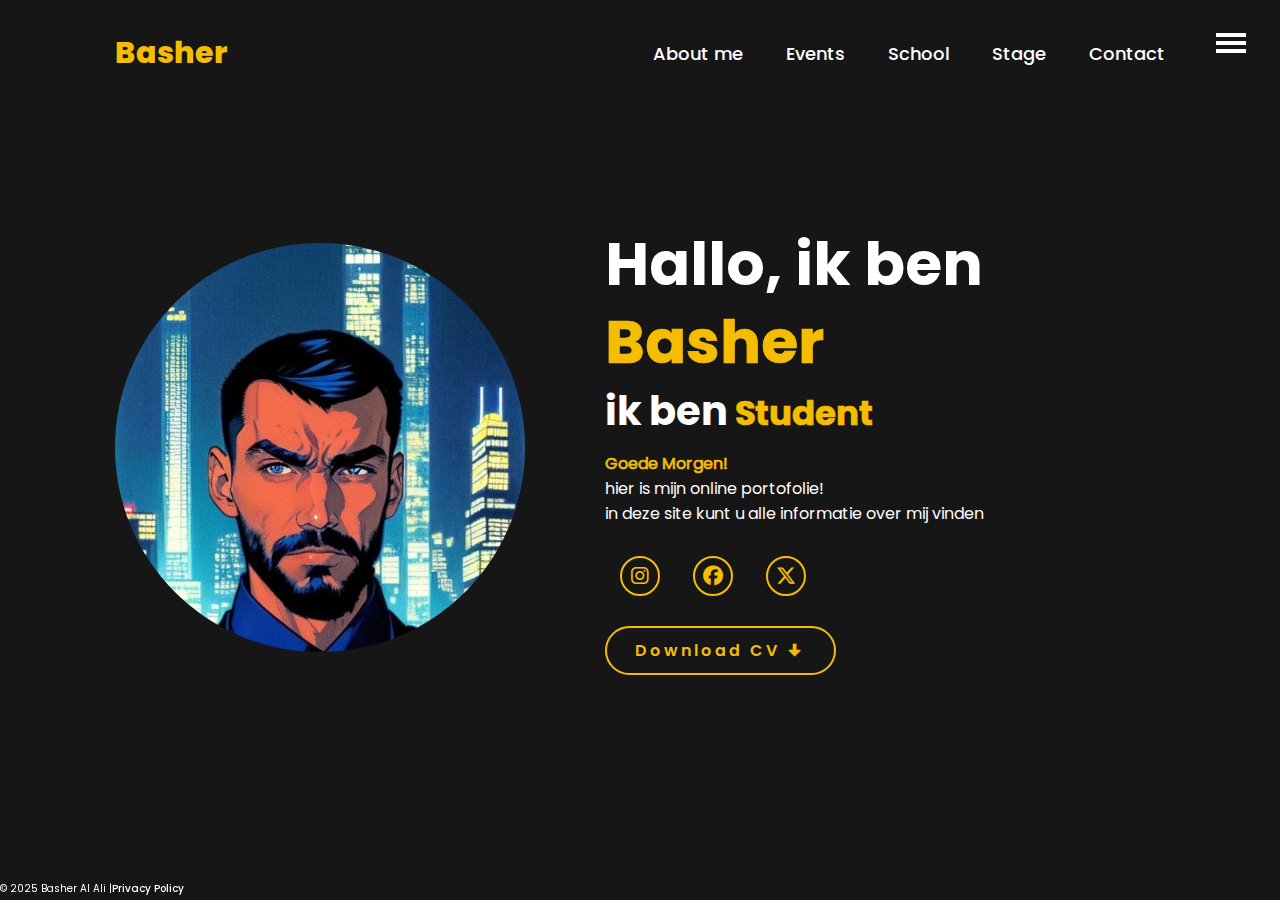
<file: index.html>
<!DOCTYPE html>
<html lang="en">
<head>
    <meta name="description" content="The most awesome person you have ever meet">
    <meta charset="UTF-8">
    <meta name="viewport" content="width=device-width, initial-scale=1.0">
    <link rel="stylesheet" href="style.css">
    <title>J7EEM</title>
    <link rel="icon" type="image/x-icon" href="photo/2.PNG">
</head>
<body>

  <header>
    <a href="pagina1.html" class="logo">Basher</a>
    <nav>
        <a href="aboutme.html" class="active">About me</a>
        <a href="events.html">Events</a>
        <a href="opleidingen.html" class="active">School</a>
        <a href="stage.html" class="active">Stage</a>
        <a href="contacts.html" class="active">Contact</a>
    <div class="navigation">
        <button class="hamburger" onclick="show()">
            
            <div id="bar1" class="bar"></div>
            <div id="bar2" class="bar"></div>
            <div id="bar3" class="bar"></div>
        </button>

        <nav>
                <button id="btn-switch">
                                <svg xmlns="http://www.w3.org/2000/svg" height="24px" viewBox="0 -960 960 960" width="24px" fill="#f5bd02"><path d="M480-280q-83 0-141.5-58.5T280-480q0-83 58.5-141.5T480-680q83 0 141.5 58.5T680-480q0 83-58.5 141.5T480-280ZM200-440H40v-80h160v80Zm720 0H760v-80h160v80ZM440-760v-160h80v160h-80Zm0 720v-160h80v160h-80ZM256-650l-101-97 57-59 96 100-52 56Zm492 496-97-101 53-55 101 97-57 59Zm-98-550 97-101 59 57-100 96-56-52ZM154-212l101-97 55 53-97 101-59-57Z"/></svg>
                                <svg xmlns="http://www.w3.org/2000/svg" height="24px" viewBox="0 -960 960 960" width="24px" fill="#f5bd02"><path d="M480-120q-150 0-255-105T120-480q0-150 105-255t255-105q14 0 27.5 1t26.5 3q-41 29-65.5 75.5T444-660q0 90 63 153t153 63q55 0 101-24.5t75-65.5q2 13 3 26.5t1 27.5q0 150-105 255T480-120Z"/></svg>
                </button>
            <ul>
                <li><a href="index.html">Home</a></li>
                <li><a href="aboutme.html">About</a></li>
                <li><a href="events.html">Event</a></li>
                <li><a href="contacts.html">Contact</a></li>
                
            </ul>
        </nav>

    </div>

    </nav>
  </header>
  <section id="home" class="home">
    <div class="home-img">
        <img src="photo/IMG_8613.JPG" alt="mijn photo">
    </div>
    <div class="home-content">
        <h1>Hallo, ik ben <span>Basher</span></h1>
        <h2 class="typing-text">ik ben <span></span></h2>
        <span><p id="groet"></p></span>
          <p> hier is mijn online portofolie!</p>
        <p>in deze site kunt u alle informatie over mij vinden</p>
        <div class="social-icons">
            <a href="https://www.instagram.com/j7eem1" aria-label="instagram"><i class="fa-brands fa-instagram"></i></a>
            <a href="https://www.facebook.com/share/1Bqg8HzAvg/?mibextid=wwXIfr" aria-label="facebook"><i class="fa-brands fa-facebook"></i></a>
            <a href="https://x.com/bux_t1" aria-label="x"><i class="fa-brands fa-x-twitter"></i></a>
        </div>
        <a href="#" class="btn">Download CV &#129035;</a>
    </div>

           </div>
    </section>
    <div id="consent-popup" class="hidden">
        <p>By using this site you agree to our <a class="coo" href="privacy.html">Terms and Conditions</a>.
            Please <a id="accept" href="#">Accept</a> these before using the site.
        </p>
    </div>
  </section>
  <footer>
      <p>© 2025 Basher Al Ali | </p>
      <a href="privacy.html" class="active"> Privacy Policy</a>
  </footer>
  <script src="SCRIPT.JS"></script>
</body>
</html>
</file>
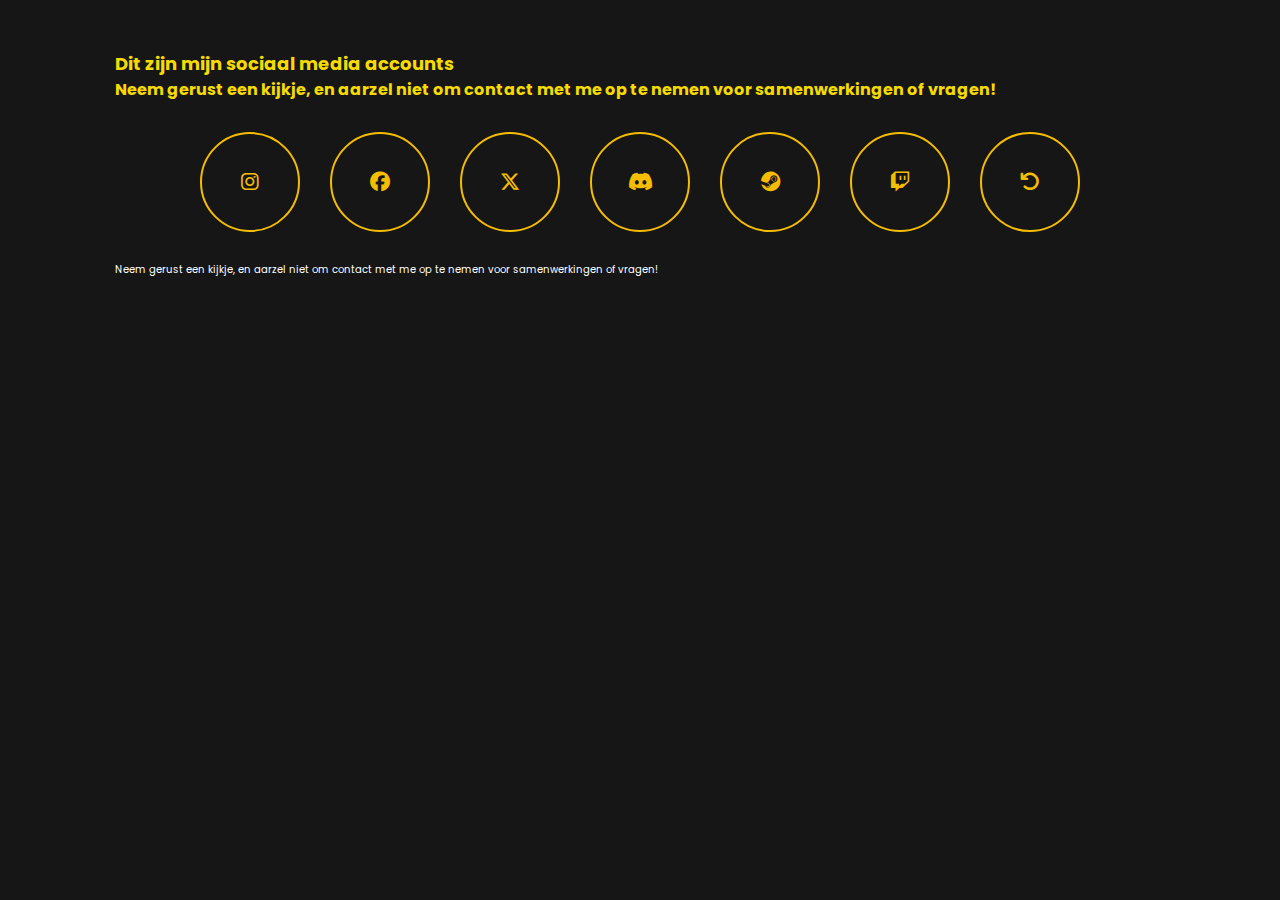
<file: contacts.html>
<link rel="stylesheet" href="style.css">
<body>
    
<section>
    <h1 style="color: #f5db02;font-size: large; "> Dit zijn mijn sociaal media accounts</h1>
    <h2 style="color: #f5db02; font-size: medium;">Neem gerust een kijkje, en aarzel niet om contact met me op te nemen voor samenwerkingen of vragen!</h2>
    <div class="social-icons2">
            <a href="https://www.instagram.com/j7eem1" aria-label="instagram"><i class="fa-brands fa-instagram"></i></a>
            <a href="https://www.facebook.com/share/1Bqg8HzAvg/?mibextid=wwXIfr" aria-label="facebook"><i class="fa-brands fa-facebook"></i></a>
            <a href="https://x.com/bux_t1" aria-label="x"><i class="fa-brands fa-x-twitter"></i></a> 
            <a href="https://discord.gg/QpkSNBaB" aria-label="Discord"><i class="fa-brands fa-discord"></i></a>
            <a href="https://steamcommunity.com/profiles/76561198994710002/" aria-label="steam"><i class="fa-brands fa-steam"></i></a>
            <a href="https://www.twitch.tv/j7eem2" aria-label="twitch"><i class="fa-brands fa-twitch"></i></a>
            <a href="index.html" aria-label="fa-arrow-rotate-left"><i class="fa-solid fa-arrow-rotate-left"></i></a>
    </div>
    <p>Neem gerust een kijkje, en aarzel niet om contact met me op te nemen voor samenwerkingen of vragen!</p>
</section>
</body>
</file>
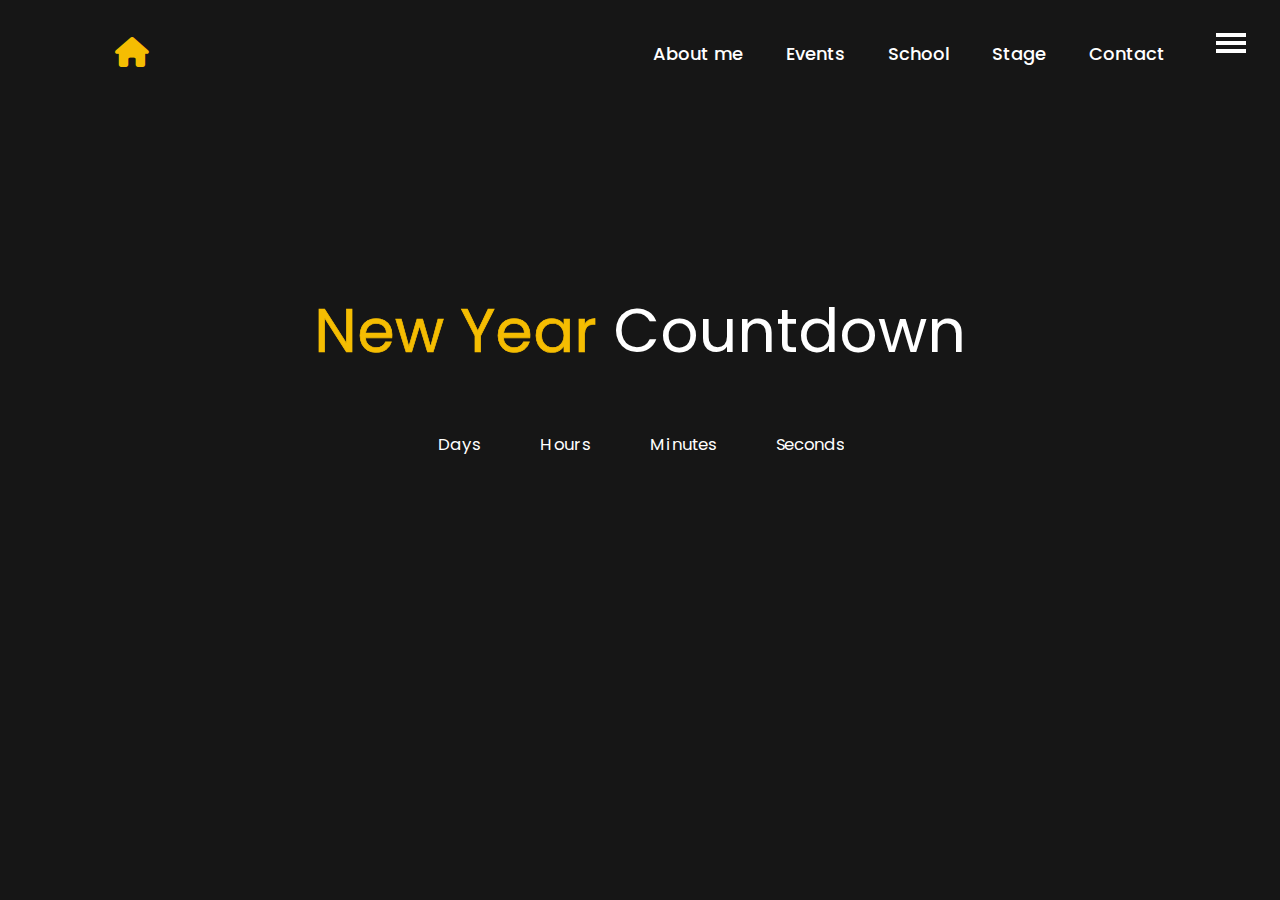
<file: events.html>
<!DOCTYPE html>
<html lang="en">
<head>
    <meta name="description" content="The most awesome person you have ever meet">
    <meta charset="UTF-8">
    <meta name="viewport" content="width=device-width, initial-scale=1.0">
    <link rel="stylesheet" href="style.css">
    <title>J7EEM</title>
    <link rel="icon" type="image/x-icon" href="photo/2.PNG">
</head>
<body class="ev1">
      <header>
    <a href="index.html" class="logo"><i class="fa-solid fa-house"></i></a>
    <nav>
        <a href="aboutme.html" class="active">About me</a>
        <a href="events.html">Events</a>
        <a href="opleidingen.html" class="active">School</a>
        <a href="stage.html" class="active">Stage</a>
        <a href="contacts.html" class="active">Contact</a>
    <div class="navigation">
        <button class="hamburger" onclick="show()">
            <div id="bar1" class="bar"></div>
            <div id="bar2" class="bar"></div>
            <div id="bar3" class="bar"></div>
        </button>

        <nav>
            <ul>
              
                <li><a href="index.html">Home</a></li>
                <li><a href="aboutme.html">About</a></li>
                <li><a href="events.html">Events</a></li>
                <li><a href="contacts.html">Contact</a></li>
            </ul>
        </nav>

    </div>

    </nav>
  </header>
  <h1 class="h1e"><span class="eh1">New Year </span> Countdown</h1>
  <div id="countdown" class="countdown">
    <div class="time">
        <h2 id="days"></h2>
        <small>Days</small>
    </div>

    <div class="time">
        <h2 id="hours"></h2>
        <small>Hours</small>
    </div>

    <div class="time">
        <h2 id="Minutes"></h2>
        <small>Minutes</small>
    </div>

    <div class="time">
        <h2 id="seconds"></h2>
        <small>Seconds</small>
    </div>

  </div>
<script src="SCRIPT.JS"></script>

  </body>
</file>
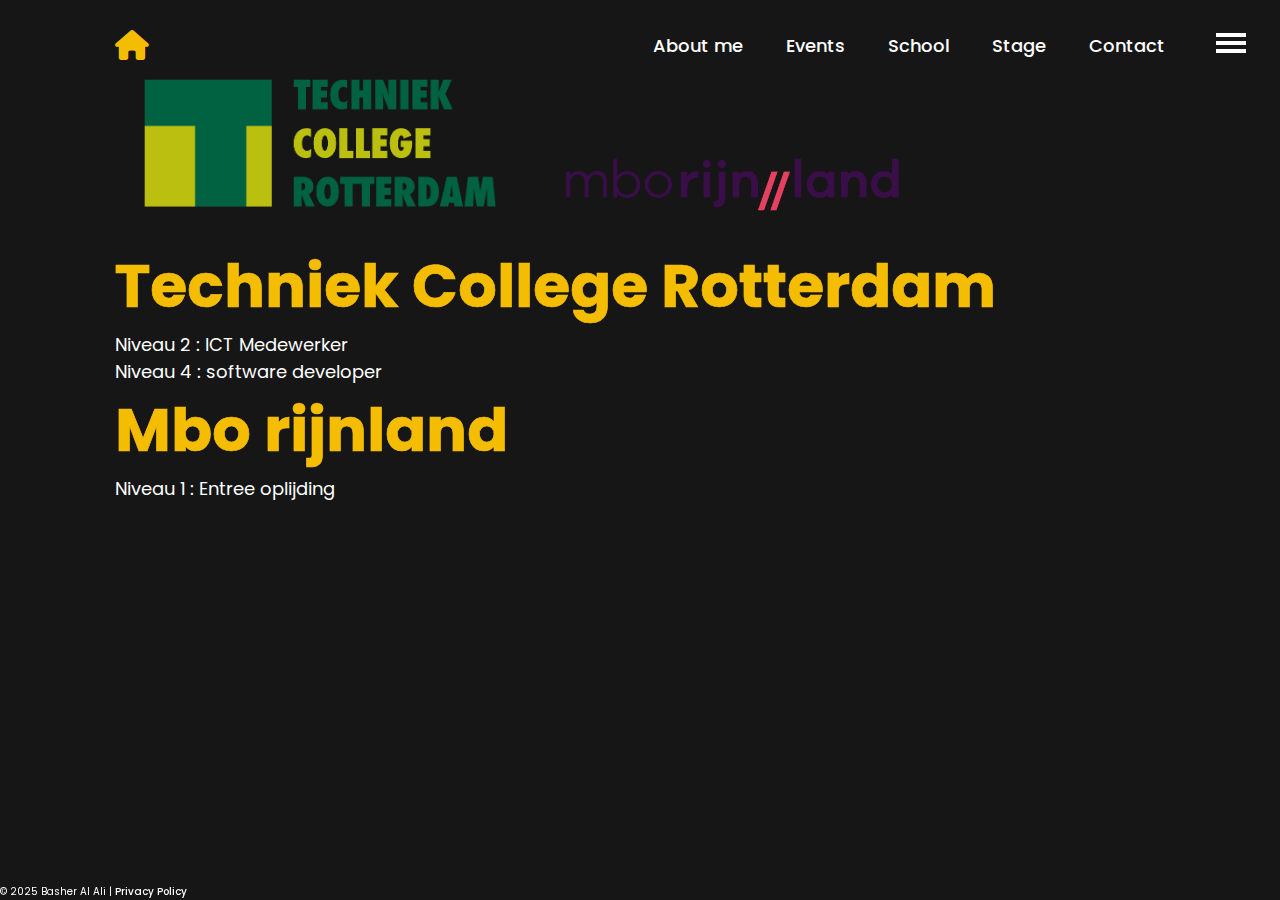
<file: opleidingen.html>
<link rel="stylesheet" href="style.css">
<head>
    <meta name="description" content="The most awesome person you have ever meet">
    <meta charset="UTF-8">
    <meta name="viewport" content="width=device-width, initial-scale=1.0">
    <link rel="stylesheet" href="style.css">
    <title>J7EEM</title>
    <link rel="icon" type="image/x-icon" href="photo/2.PNG">
</head>
<body>
<header>
<a href="index.html" class="logo"><i class="fa-solid fa-house"></i></a>
    <nav>
        <a href="aboutme.html" class="active">About me</a>
        <a href="events.html">Events</a>
        <a href="opleidingen.html" class="active">School</a>
        <a href="stage.html" class="active">Stage</a>
        <a href="contacts.html" class="active">Contact</a>
            <div class="navigation">
        <button class="hamburger" onclick="show()">
            <div id="bar1" class="bar"></div>
            <div id="bar2" class="bar"></div>
            <div id="bar3" class="bar"></div>
        </button>

        <nav>
            <button id="btn-switch">
                                <svg xmlns="http://www.w3.org/2000/svg" height="24px" viewBox="0 -960 960 960" width="24px" fill="#f5bd02"><path d="M480-280q-83 0-141.5-58.5T280-480q0-83 58.5-141.5T480-680q83 0 141.5 58.5T680-480q0 83-58.5 141.5T480-280ZM200-440H40v-80h160v80Zm720 0H760v-80h160v80ZM440-760v-160h80v160h-80Zm0 720v-160h80v160h-80ZM256-650l-101-97 57-59 96 100-52 56Zm492 496-97-101 53-55 101 97-57 59Zm-98-550 97-101 59 57-100 96-56-52ZM154-212l101-97 55 53-97 101-59-57Z"/></svg>
                                <svg xmlns="http://www.w3.org/2000/svg" height="24px" viewBox="0 -960 960 960" width="24px" fill="#f5bd02"><path d="M480-120q-150 0-255-105T120-480q0-150 105-255t255-105q14 0 27.5 1t26.5 3q-41 29-65.5 75.5T444-660q0 90 63 153t153 63q55 0 101-24.5t75-65.5q2 13 3 26.5t1 27.5q0 150-105 255T480-120Z"/></svg>
                </button>
            <ul>
                <li><a href="index.html">Home</a></li>
                <li><a href="aboutme.html">About</a></li>
                <li><a href="events.html">Events</a></li>
                <li><a href="contacts.html">Contact</a></li>
            </ul>
        </nav>

    </div>

    </nav>
</header>
<section class="home2">
    <div class="home-img2">
        <img src="photo/logo-techniek-college.png" alt="TCRlogo">    <img src="photo/mbo-rijnland-1520x380.webp" alt="mborijnlandlogo" width="955">
    </div>
    <div class="home-content2">
        <h1><span>Techniek College Rotterdam</span></h1>
        <p style="font-size: large;">Niveau 2 : ICT Medewerker</p>
        <p style="font-size: large;">Niveau 4 : software developer</p>
    </div>
    <div class="home-content2">
        <h1><span>Mbo rijnland</span></h1>
        <p style="font-size: large;">Niveau 1 : Entree oplijding</p>
    </div>

</section>
 <footer>
    <div>© 2025 Basher Al Ali | <a href="privacy.html" class="active">Privacy Policy</a></div>
  </footer>
  <script src="SCRIPT.JS"></script>
</body>
<style>
.html {
        scroll-behavior: smooth;
    }
.logo2{
    font-size: 3rem;
    color: #f5bd02;
    font-weight: 800;
    transition: 0.5s ease;
}

.logo2:hover{
    transform: scale(1.1);
}
.logo3{
    font-size: 3rem;
    color: #f5bd02;
    font-weight: 800;
    transition: 0.5s ease;
    
}

.logo3:hover{
    transform: scale(1.1);
}
.home-img2 img{
    position: relative;
    width: 32vw;
    border-radius: 0;
    box-shadow: 0 0 25px solid;
    cursor: pointer;
    transition: 0.2s linear;
}

.home-img2 img:hover{
    font-size: 1.8rem;
    font-weight: 500;
}
</style>
</file>
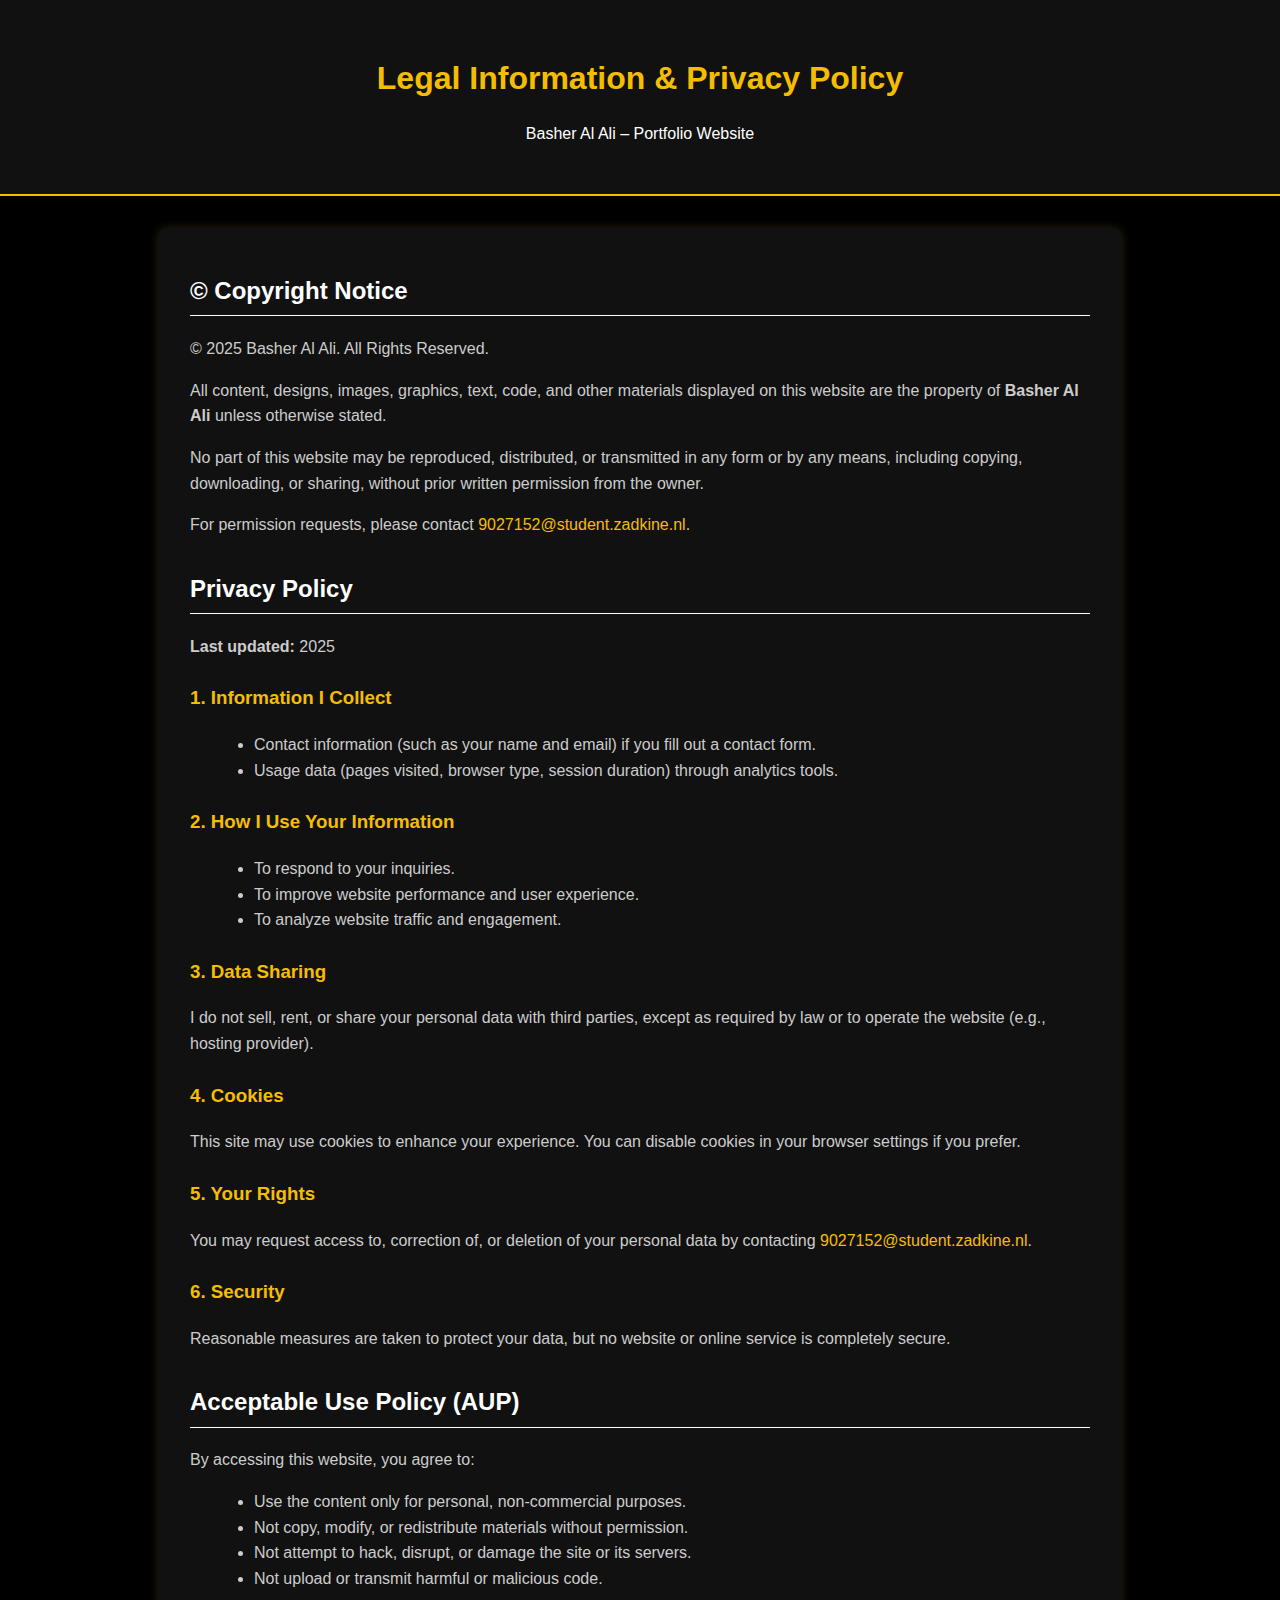
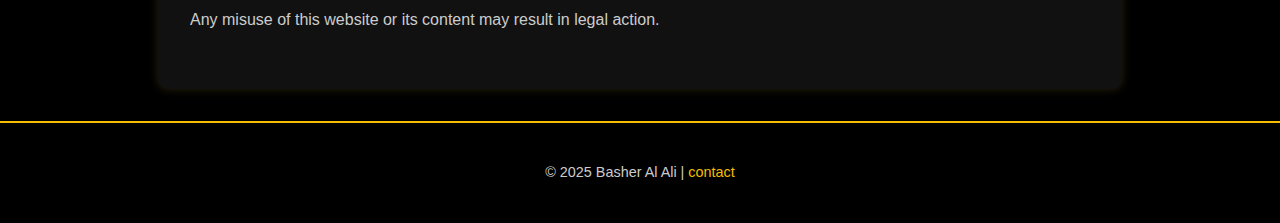
<file: privacy.html>
<!DOCTYPE html>
<html lang="en">
<head>
  <meta charset="UTF-8" />
  <meta name="viewport" content="width=device-width, initial-scale=1.0" />
  <title>Legal & Privacy | Basher Al Ali</title>
  
</head>

<body>
  <header>
    <h1>Legal Information & Privacy Policy</h1>
    <p>Basher Al Ali – Portfolio Website</p>
  </header>

  <main>
    <section>
      <h2>© Copyright Notice</h2>
      <p>© 2025 Basher Al Ali. All Rights Reserved.</p>
      <p>
        All content, designs, images, graphics, text, code, and other materials displayed on this website are the property of
        <strong>Basher Al Ali</strong> unless otherwise stated.
      </p>
      <p>
        No part of this website may be reproduced, distributed, or transmitted in any form or by any means, including copying, downloading, or sharing,
        without prior written permission from the owner.
      </p>
      <p>
        For permission requests, please contact
        <a href="mailto:9027152@student.zadkine.nl">9027152@student.zadkine.nl</a>.
      </p>
    </section>

    <section>
      <h2>Privacy Policy</h2>
      <p><strong>Last updated:</strong> 2025</p>

      <h3>1. Information I Collect</h3>
      <ul>
        <li>Contact information (such as your name and email) if you fill out a contact form.</li>
        <li>Usage data (pages visited, browser type, session duration) through analytics tools.</li>
      </ul>

      <h3>2. How I Use Your Information</h3>
      <ul>
        <li>To respond to your inquiries.</li>
        <li>To improve website performance and user experience.</li>
        <li>To analyze website traffic and engagement.</li>
      </ul>

      <h3>3. Data Sharing</h3>
      <p>
        I do not sell, rent, or share your personal data with third parties, except as required by law or to operate the website (e.g., hosting provider).
      </p>

      <h3>4. Cookies</h3>
      <p>
        This site may use cookies to enhance your experience. You can disable cookies in your browser settings if you prefer.
      </p>

      <h3>5. Your Rights</h3>
      <p>
        You may request access to, correction of, or deletion of your personal data by contacting
        <a href="mailto:9027152@student.zadkine.nl">9027152@student.zadkine.nl</a>.
      </p>

      <h3>6. Security</h3>
      <p>
        Reasonable measures are taken to protect your data, but no website or online service is completely secure.
      </p>
    </section>

    <section>
      <h2>Acceptable Use Policy (AUP)</h2>
      <p>By accessing this website, you agree to:</p>
      <ul>
        <li>Use the content only for personal, non-commercial purposes.</li>
        <li>Not copy, modify, or redistribute materials without permission.</li>
        <li>Not attempt to hack, disrupt, or damage the site or its servers.</li>
        <li>Not upload or transmit harmful or malicious code.</li>
      </ul>
      <p>Any misuse of this website or its content may result in legal action.</p>
    </section>
  </main>

  <footer>
    <p>© 2025 Basher Al Ali | <a href="mailto:9027152@student.zadkine.nl">contact</a></p>
    <a href="#"></a>
  </footer>
</body>
</html>
<style>
    /* -------------------------
       GOLD & BLACK RESPONSIVE THEME
       Author: Basher Al Ali (2025)
    -------------------------- */

    body {
      font-family: 'Segoe UI', Arial, sans-serif;
      background-color: #000;
      color: #f5bd02;
      margin: 0;
      padding: 0;
      line-height: 1.6;
    }

    header {
      text-align: center;
      background-color: #111;
      padding: 2rem 1rem;
      border-bottom: 2px solid #f5bd02;
    }

    header h1 {
      font-size: 2rem;
      color: #f5bd02;
      margin-bottom: 0.5rem;
    }

    header p {
      color: #fff;
      font-size: 1rem;
    }

    main {
      max-width: 900px;
      margin: 2rem auto;
      padding: 1.5rem 2rem;
      background-color: #111;
      border: 1px solid f5bd02;
      border-radius: 10px;
      box-shadow: 0 0 10px rgba(212, 175, 55, 0.2);
    }

    section {
      margin-bottom: 2rem;
    }

    h2 {
      color: #fff;
      border-bottom: 1px solid ;
      padding-bottom: 0.3rem;
    }

    h3 {
      color: #f5bd02;
      margin-top: 1.5rem;
    }

    p, ul, li {
      color: #ccc;
    }

    ul {
      margin-left: 1.5rem;
    }

    a {
      color: #f5bd02;
      text-decoration: none;
    }

    a:hover {
      text-decoration: underline;
    }

    footer {
      text-align: center;
      padding: 1.5rem;
      background-color: #000;
      border-top: 2px solid #f5bd02;
      font-size: 0.9rem;
    }

    /* -------------------------
       RESPONSIVE STYLING
    -------------------------- */
    @media (max-width: 768px) {
      header h1 {
        font-size: 1.6rem;
      }

      main {
        padding: 1rem;
        margin: 1rem;
      }

      section {
        margin-bottom: 1.5rem;
      }

      h2 {
        font-size: 1.2rem;
      }

      p, li {
        font-size: 0.95rem;
      }
    }

    @media (max-width: 480px) {
      header {
        padding: 1.5rem 1rem;
      }

      header h1 {
        font-size: 1.4rem;
      }

      main {
        padding: 0.8rem;
      }

      footer {
        font-size: 0.8rem;
      }
    }
  </style>
</file>
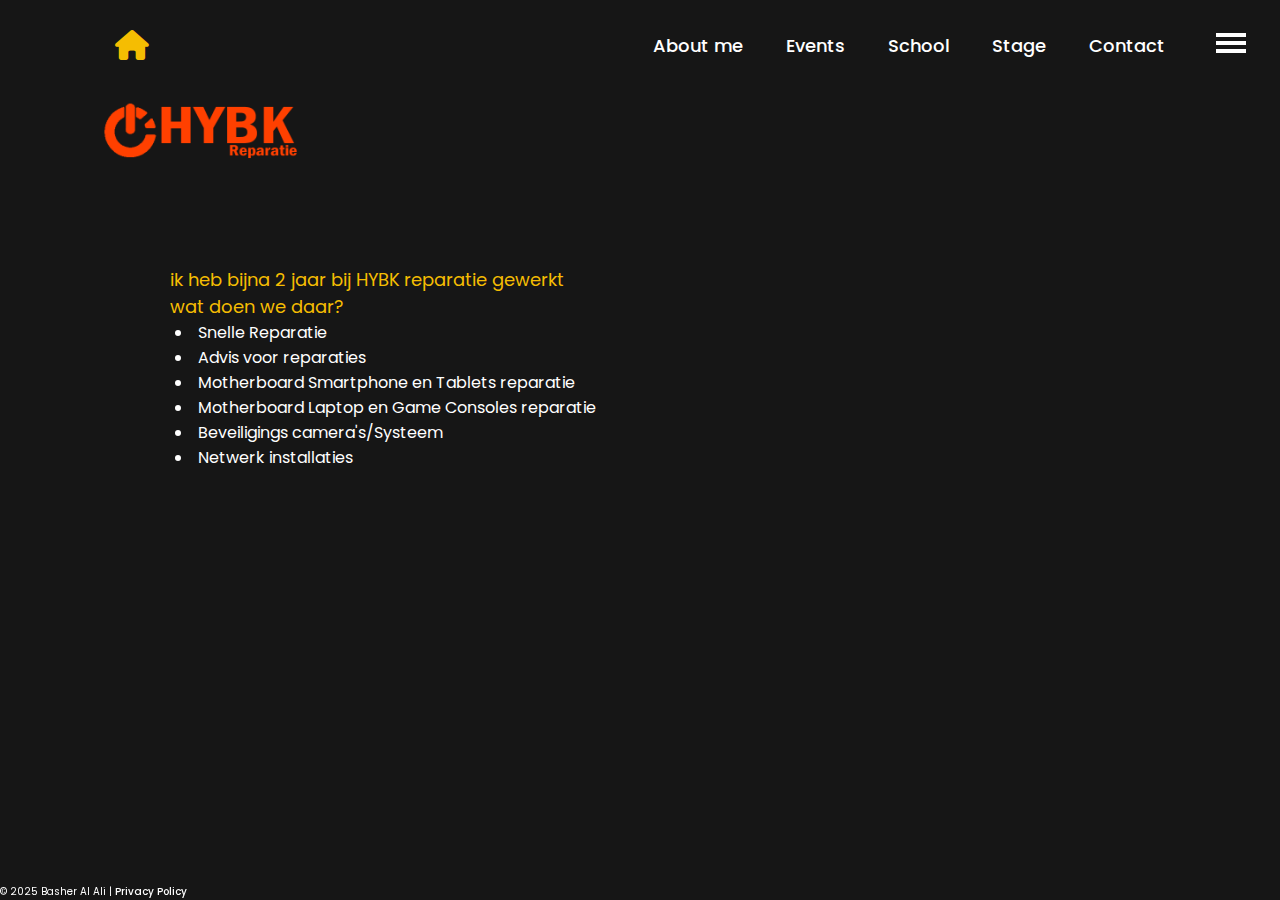
<file: stage.html>
<link rel="stylesheet" href="style.css">
<head>
    <meta name="description" content="The most awesome person you have ever meet">
    <meta charset="UTF-8">
    <meta name="viewport" content="width=device-width, initial-scale=1.0">
    <link rel="stylesheet" href="style.css">
    <title>J7EEM</title>
    <link rel="icon" type="image/x-icon" href="photo/2.PNG">
</head>
<body>
<header>
<a href="index.html" class="logo"><i class="fa-solid fa-house"></i></a>
    <nav>
        <a href="aboutme.html" class="active">About me</a>
        <a href="events.html">Events</a>
        <a href="opleidingen.html" class="active">School</a>
        <a href="stage.html" class="active">Stage</a>
        <a href="contacts.html" class="active">Contact</a>
            <div class="navigation">
        <button class="hamburger" onclick="show()">
            <div id="bar1" class="bar"></div>
            <div id="bar2" class="bar"></div>
            <div id="bar3" class="bar"></div>
        </button>

        <nav>
            <button id="btn-switch">
                                <svg xmlns="http://www.w3.org/2000/svg" height="24px" viewBox="0 -960 960 960" width="24px" fill="#f5bd02"><path d="M480-280q-83 0-141.5-58.5T280-480q0-83 58.5-141.5T480-680q83 0 141.5 58.5T680-480q0 83-58.5 141.5T480-280ZM200-440H40v-80h160v80Zm720 0H760v-80h160v80ZM440-760v-160h80v160h-80Zm0 720v-160h80v160h-80ZM256-650l-101-97 57-59 96 100-52 56Zm492 496-97-101 53-55 101 97-57 59Zm-98-550 97-101 59 57-100 96-56-52ZM154-212l101-97 55 53-97 101-59-57Z"/></svg>
                                <svg xmlns="http://www.w3.org/2000/svg" height="24px" viewBox="0 -960 960 960" width="24px" fill="#f5bd02"><path d="M480-120q-150 0-255-105T120-480q0-150 105-255t255-105q14 0 27.5 1t26.5 3q-41 29-65.5 75.5T444-660q0 90 63 153t153 63q55 0 101-24.5t75-65.5q2 13 3 26.5t1 27.5q0 150-105 255T480-120Z"/></svg>
                </button>
            <ul>
                <li><a href="index.html">Home</a></li>
                <li><a href="aboutme.html">About</a></li>
                <li><a href="events.html">Events</a></li>
                <li><a href="contacts.html">Contact</a></li>
            </ul>
        </nav>

    </div>

    </nav>
</header>
<div class="home3">
    <div class="home-img3">
        <img src="photo/hybk-logo.png" alt="hybk-logo">
    </div>
    <div class="stage-text">
    <p>ik heb bijna 2 jaar bij HYBK reparatie gewerkt</p>
    <p>wat doen we daar?</p>
    </div>
    <li class="list">Snelle Reparatie</li>
    <li class="list">Advis voor reparaties</li>
    <li class="list">Motherboard Smartphone en Tablets reparatie</li>
    <li class="list">Motherboard Laptop en Game Consoles reparatie</li>
    <li class="list">Beveiligings camera's/Systeem</li>
    <li class="list">Netwerk installaties</li>
    
</div>
 <footer>
    <div>© 2025 Basher Al Ali | <a href="privacy.html" class="active">Privacy Policy</a></div>
  </footer>
  <script src="SCRIPT.JS"></script>
</body>
<style>
.logo4{
    font-size: 3rem;
    color: #f5bd02;
    font-weight: 800;
    transition: 0.5s ease;
    
}

.logo4:hover{
    transform: scale(1.1);
}
.home-img3 img{
    position: relative;
    padding: 100px;
    width: 32vw;
    border-radius: 0;
    box-shadow: 0 0 25px solid;
    cursor: pointer;
    transition: 0.2s linear;
}

.home-img3 img:hover{
    font-size: 1.8rem;
    font-weight: 500;
}
.stage-text {
    color: #f5bd02;
    font-size: large;
    margin-left: 170px;

}
.list {
    font-size: medium;
    margin-left:175px ;
}
</style>
</file>
<file: style.css>
@import url(https://fonts.googleapis.com/css2?family=Poppins%3Awght%40100%3B200%3B300%3B400%3B500%3B600&display=swap%27%29%3B);

@import url(https://cdnjs.cloudflare.com/ajax/libs/font-awesome/6.5.2/css/all.min.css);

*{
    margin: 0;
    padding: 0;
    box-sizing: border-box;
    text-decoration: none;
    border: none;
    outline: none;
    font-family: 'poppins', sans-serif;
}

html{
    font-size: 62.5%;
    
}
body{
    width: 100%;
    height: 100vh;
    overflow-x: hidden;
    background-color: #161616;
    color: white;

}

header{
    margin-top: 20px;
    position: fixed;
    top: 0;
    left: 0;
    width: 100%;
    padding: 1rem 9%;
    background-color: #161616;
    filter: drop-shadow(10px);
    display: flex;
    justify-content: space-between;
    align-items: center;
    z-index: 100;
}

.logo{
    font-size: 3rem;
    color: #f5bd02;
    font-weight: 800;
    cursor: pointer;
    transition: 0.5s ease;
}

.logo:hover{
    transform: scale(1.1);
}

nav a{
    font-size: 1.8rem;
    color: white;
    margin-left: 4rem;
    font-weight: 500;
    transition: 0.3s ease;
    border-bottom: 3px solid transparent;
}

nav a:hover,
nav :active{
        color: #f5bd02;
        border-bottom: 3px solid #f5bd02;
    }
@media(max-width:995px){
    nav{
        position: absolute;
        display: none;
        top: 0%;
        right: 0;
        width: 40%;
        border-left: 3px solid #f5bd02;
        border-bottom: 3px solid #f5bd02;
        border-bottom-left-radius: 2rem;
        padding: 1rem solid;
        background-color: #161616;
        border-top: 0.1rem solid rgba(0,0,0,0.1);
    }

    nav.active{
    display: block;
    }

    nav a{
    display: block;
    font-size: 2rem;
    margin: 3rem 0;   
    }

    nav a:hover,
    nav a.active{
        padding: 1rem;
        border-radius: 0.5rem;
        border-bottom: 0.5rem solid #f5bd02;
    }
}
section{
    min-height: 100vh;
    padding: 5rem 9% 5rem;
}

.home{
    display: flex;
    justify-content: center;
    align-items: center;
    gap: 8rem;
    background-color: #161616;
}

.home .home-content h1{
    font-size: 6rem;
    font-weight: 700;
    line-height: 1.3;
}

span{
    font-size: 6rem;
    color: #f5bd02;
    display: inline-block;
    -webkit-text-stroke: .7px #f5bd02;
}

.home-content h2{
    font-size: 4rem;
    margin-bottom: 1rem;
    font-weight: 700;
}

.home-content P{
    font-size: 1.6rem;
}
.home-img{
    border-radius: 50%;
}

.home-img img{
    position: relative;
    width: 32vw;
    border-radius: 50%;
    box-shadow: 0 0 25px solid;
    cursor: pointer;
    transition: 0.2s linear;
}

.home-img img:hover{
    font-size: 1.8rem;
    font-weight: 500;
}

.social-icons a{
    display: inline-flex;
    justify-content: center;
    align-items: center;
    width: 4rem;
    height: 4rem;
    background-color: transparent;
    border: 0.2rem solid #f5bd02;
    font-size: 2rem;
    border-radius: 50%;
    margin: 3rem 1.5rem 3rem;
    transition: 0.3s ease;
    color: #f5bd02;  
}

.social-icons a:hover{
    color: black;
    transform: scale(1.3) translatey(-5px);
    background-color: #f5bd02;
    box-shadow: 0 0 25px #f5bd02;
}

.btn {
    display: inline-block;
    padding: 1rem 2.8rem;
    background-color: #161616;
    border-radius: 4rem;
    font-size: 1.6rem;
    color: #f5bd02;
    letter-spacing: 0.3rem;
    font-weight: 600;
    border: 2px solid #f5bd02;
    transition: 0.3s ease;
    cursor: pointer;
}

.btn:hover{
    transform: scale3d(1.03);
    background-color: #f5bd02;
    color: black;
    box-shadow: 0 0 25px #f5bd02;
}

.typing-text{
    font-size: 34px;
    font-weight: 600;
    min-width: 280px;
}

.typing-text span{
    position: relative;
    font-size: 34px;
}

.typing-text span::before{
    content: "Student";
    color: #f5bd02;
    animation: words 10s infinite;
}

.typing-text span::after{
    content: "";
    background-color:#161616;
    position: absolute;
    width: calc(100% + 8px);
    height: 100%;
    border-left: 3px solid #161616;
    right: -8;
    animation: cursor 0.6s infinite;
    animation-direction: alternate-reverse;
}

@keyframes cursor{
    to{
        border-left: 3px solid #f5bd02;
    }
}

@keyframes words{
    0%, 20%{
        content: "Student";
    }
    21%, 40%{
        content: "Bezorger";
    }
    41%, 60%{
        content: "ICT Medewerker";
    }
    61%, 80%{
        content: "Gamer";
    }
    81%, 100%{
        content: "Reparatur";
    }
}

@media(max-width:1000px){
    .home{
        gap: 4rem;
    }
}

@media(max-width:995px){
    .home{
        flex-direction: column;
        margin: 5rem 4rem;
    }

    .home .home-content h2{
        font-size: 205rem;
    }

    .home .home-content h1{
        font-size: 5rem;
    }

    .home-img img{
        width: 70vW;
        margin-top: 4rem;
    }
}
.social-icons2 {
	display: flex;
	flex-direction: row;
	flex-wrap: nowrap;
	justify-content: center;
	align-items: center;
	align-content: stretch;
}

.social-icons2 a{
    display: inline-flex;
    justify-content: center;
    align-items: center;
    width: 10rem;
    height: 10rem;
    background-color: transparent;
    border: 0.2rem solid #f5bd02;
    font-size: 2rem;
    border-radius: 50%;
    margin: 3rem 1.5rem 3rem;
    transition: 0.3s ease;
    color: #f5bd02;  
}

.social-icons2 a:hover{
    color: black;
    transform: scale(1.3) translatey(-5px);
    background-color: #f5bd02;
    box-shadow: 0 0 25px #f5bd02;
}
footer{
	display: flex;
	flex-direction: row;
	flex-wrap: nowrap;
	justify-content: flex-start;
	align-items: stretch;
	align-content: stretch;
    position: fixed;
    bottom:0;
}
footer a{
    font-size: 1.0rem;
    color: white;
    font-weight: 500;
    transition: 0.3s ease;
    border-bottom: 3px solid transparent;
}

footer a:hover,
footer :active{
    color: #f5bd02;
    border-bottom: 3px solid #f5bd02;
}

form{
    display: flex;
    flex-direction: column;
    max-width: 400px;
    gap: 10px;
    max-width: fit-content;
}
form label{
    font-weight: bold;
    color: #f5bd02;
}
form input[type=submit]{
    max-width: fit-content;
    color: #f5bd02;
    background-color: #161616;
    border-bottom: 3px solid transparent;
}


.topnav #myLinks {
  display: none;
}
.navigation{
    position: fixed;
    right: -500px;
    width: 350px;
    height: 100%;
    background-color: #161616;
    transition: .5s;
}

.navigation ul li{
    color: white;
    text-align: right;
    text-transform: uppercase;
    list-style-type: none;
    font-size: 1.5em;
    padding: 20px 30px;
    border-bottom: 1pt solid #161616;
}

.hamburger, .bar{
    position: fixed;
}

.hamburger{
    display: block;
    top: 5%;
    left: 95%;
    width: 30px;
    height: 30px;
    transform: translateY(-50%);
    border: 0;
    background: 0 0;
}

.bar{
    top: 3px;
    background: white;
    width: 100%;
    height: 4px;
    transition: all .3s ease-in;
}

#bar2{
    top: 11px;
}

#bar3{
    top: 19px;
}

.navigation.active{
    right: 0;
}

.hamburger.open #bar1{
    background-color: #f5bd02;
    transform: rotate(45deg) translate(6px, 5px);
}

.hamburger.open #bar2{
    background-color: transparent;
    
}

.hamburger.open #bar3{
    background-color: #f5bd02;
    transform: rotate(-45deg) translate(6px, -5px);
}

.dark-mode {
  background-color: white;
  color: black;
}


.ev1 {
    background-repeat: no-repeat;
    background-size: cover;
    background-position: center center;
    height: 100vh;
    font-family: "poppins" sans-serif;
    display: flex;
    flex-direction: column;
    align-items: center;
    justify-content: center;
    text-align: center;
    margin: 0;
    overflow: hidden;
}

.h1e  {
    font-weight: normal;
    font-size: 60px;
    margin: -150px 0 40px;
}
.countdown {
    display: flex;
    transform: scale(2);
}

.time {
    display: flex;
    flex-direction: column;
    align-items: center;
    justify-content: center;
    margin: 15px;
}
.time h2 {
    font-weight: bold;
    font-size: 36px;
    line-height: 1;
    margin: 0 0 5px;
    color: #f5bd02;
}
@media (max-width: 500px) {
    .h1e {
        font-size: 45px;
    }
    .time {
        margin: 5px;
    }
    .time h2 {
        font-size: 12px;
        
    }
    .time small {
        font-size: 10px;
    }
}

.eh1 {
    color: #f5bd02;
}

#consent-popup {
    position: fixed;
    bottom: 0;
    left: 0;
    right: 0;
    padding: 2rem 8rem;
    background-color: #fff;
    color: #161616;
    transition: opacity 1s ease;

    &.hidden {
        opacity: 0;
    }
}
.coo {
    color: #f5bd02;
    font-weight: bold;
    font-style: italic;
}
#accept {
    color: #f5bd02;
    font-weight: bold;
    font-style: italic;
}
</file>
